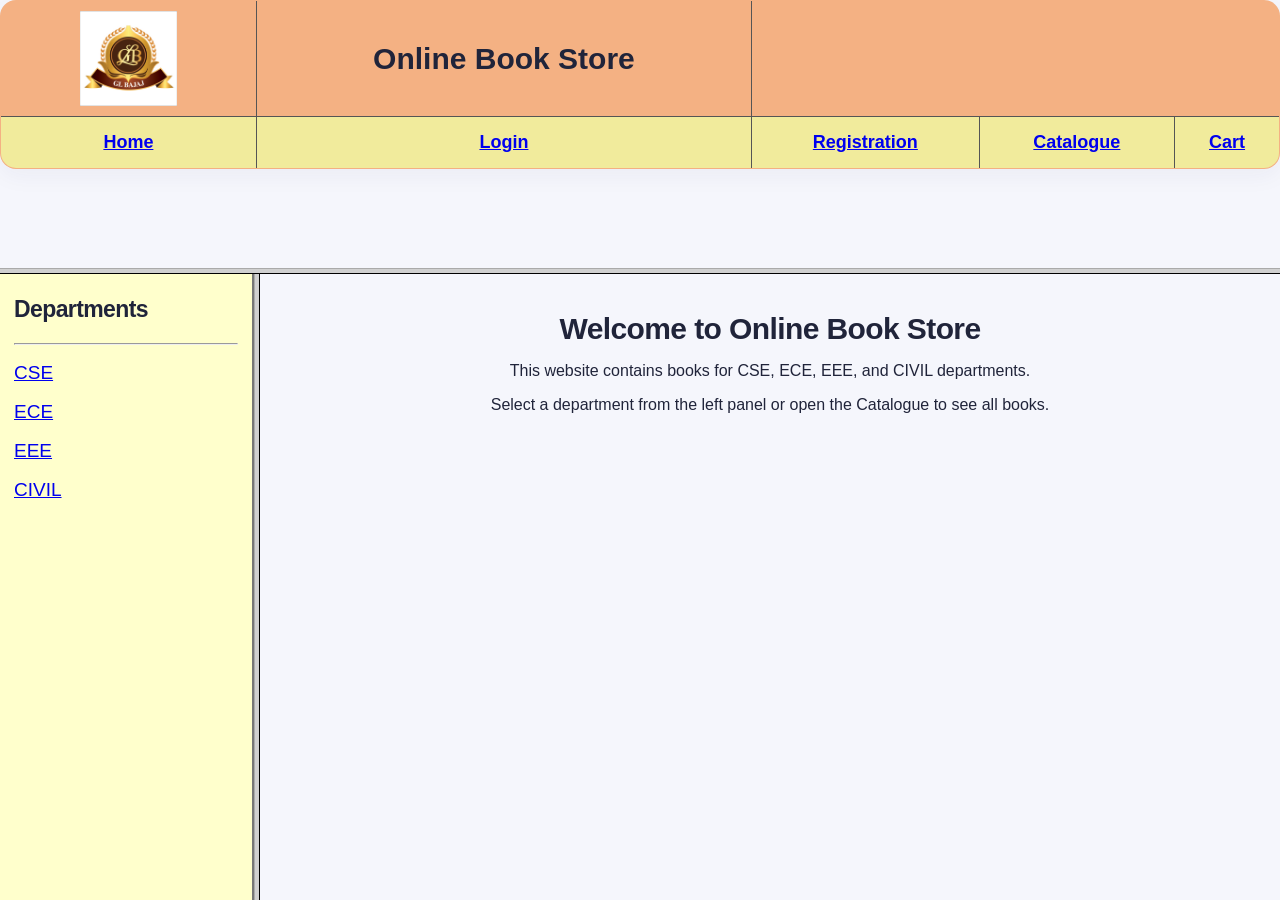
<file: index.html>
<!DOCTYPE html>
<html lang="en">
<head><meta charset="UTF-8"><meta name="viewport" content="width=device-width,initial-scale=1.0"><title>Online Book Store</title></head>
<frameset rows="30%,70%">
  <frame src="top.html" name="top" title="Book store header">
  <frameset cols="20%,80%">
    <frame src="left.html" name="left" title="Departments">
    <frame src="home.html" name="right" title="Main content">
  </frameset>
</frameset>
</html>
</file>
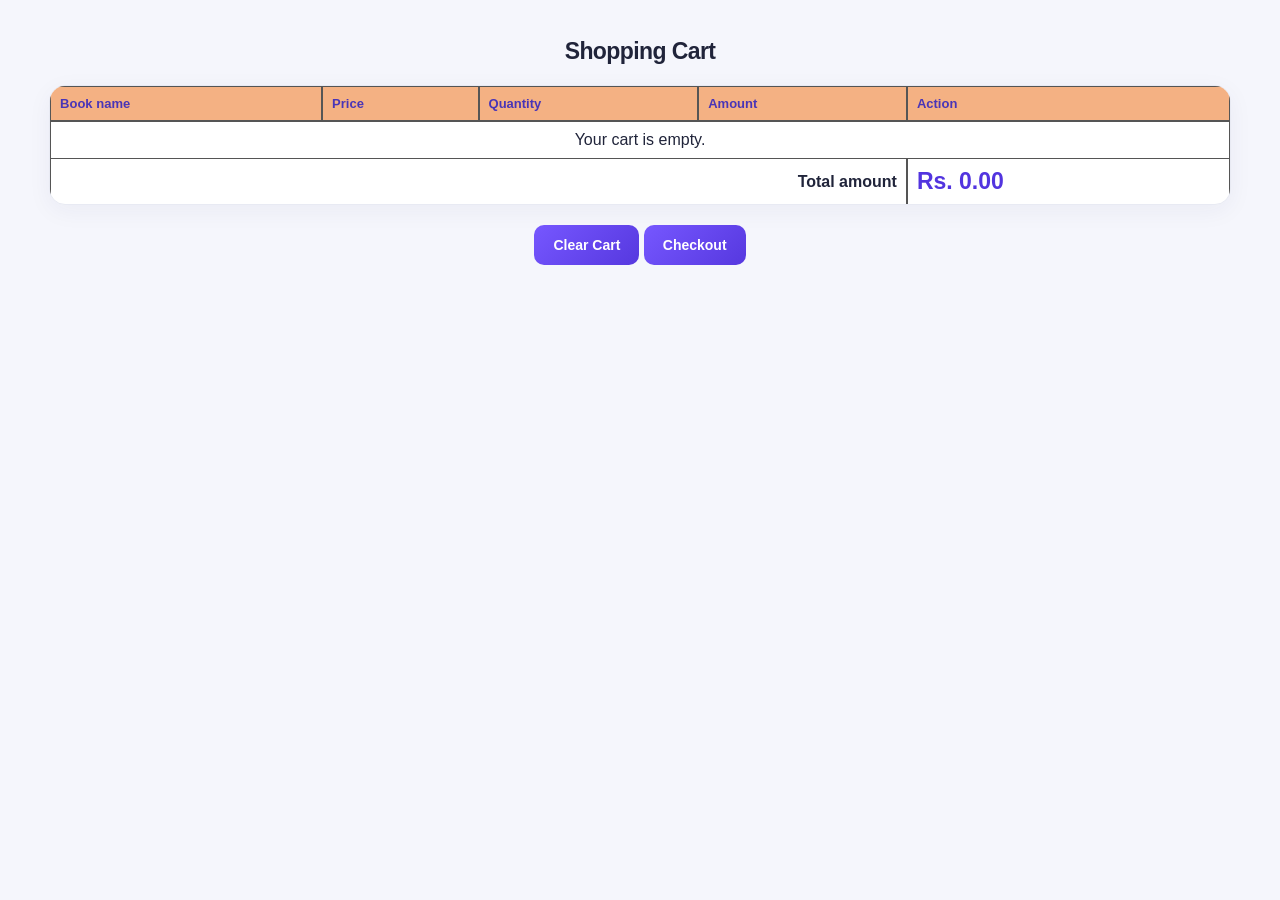
<file: cart.html>
<!DOCTYPE html>
<html lang="en">
    <head>
        <meta charset="UTF-8">
        <meta name="viewport" content="width=device-width,initial-scale=1.0">
        <title>Online Book Store - Cart</title>
        <link rel="stylesheet" href="styles.css">
        <script src="store.js" defer></script>
    </head>
<body>
    <div class="page-wrap">
        <h2 class="page-title">Shopping Cart</h2>
<table class="cart-table">
    <thead>
        <tr>
            <th>Book name</th>
            <th>Price</th>
            <th>Quantity</th>
            <th>Amount</th>
            <th>Action</th>
        </tr>
    </thead>
    <tbody id="cartRows"></tbody>
<tfoot>
    <tr>
        <td colspan="4" class="total">Total amount</td>
        <td id="cartTotal">$0.00</td>
    </tr>
</tfoot>
</table>
<div class="center">
    <button type="button" onclick="clearCart()">Clear Cart</button>
     <button type="button" onclick="checkout()">Checkout</button>
    </div>
<p id="checkoutMessage" class="center"></p>
</div>
<script>function checkout(){const cart=getCart();const msg=document.getElementById('checkoutMessage');if(!cart.length){msg.textContent='Your cart is empty.';return;}msg.textContent='Demo checkout complete — no real payment was taken.';clearCart();}</script>
<script>renderCart();</script>
</body>
</html>
</file>
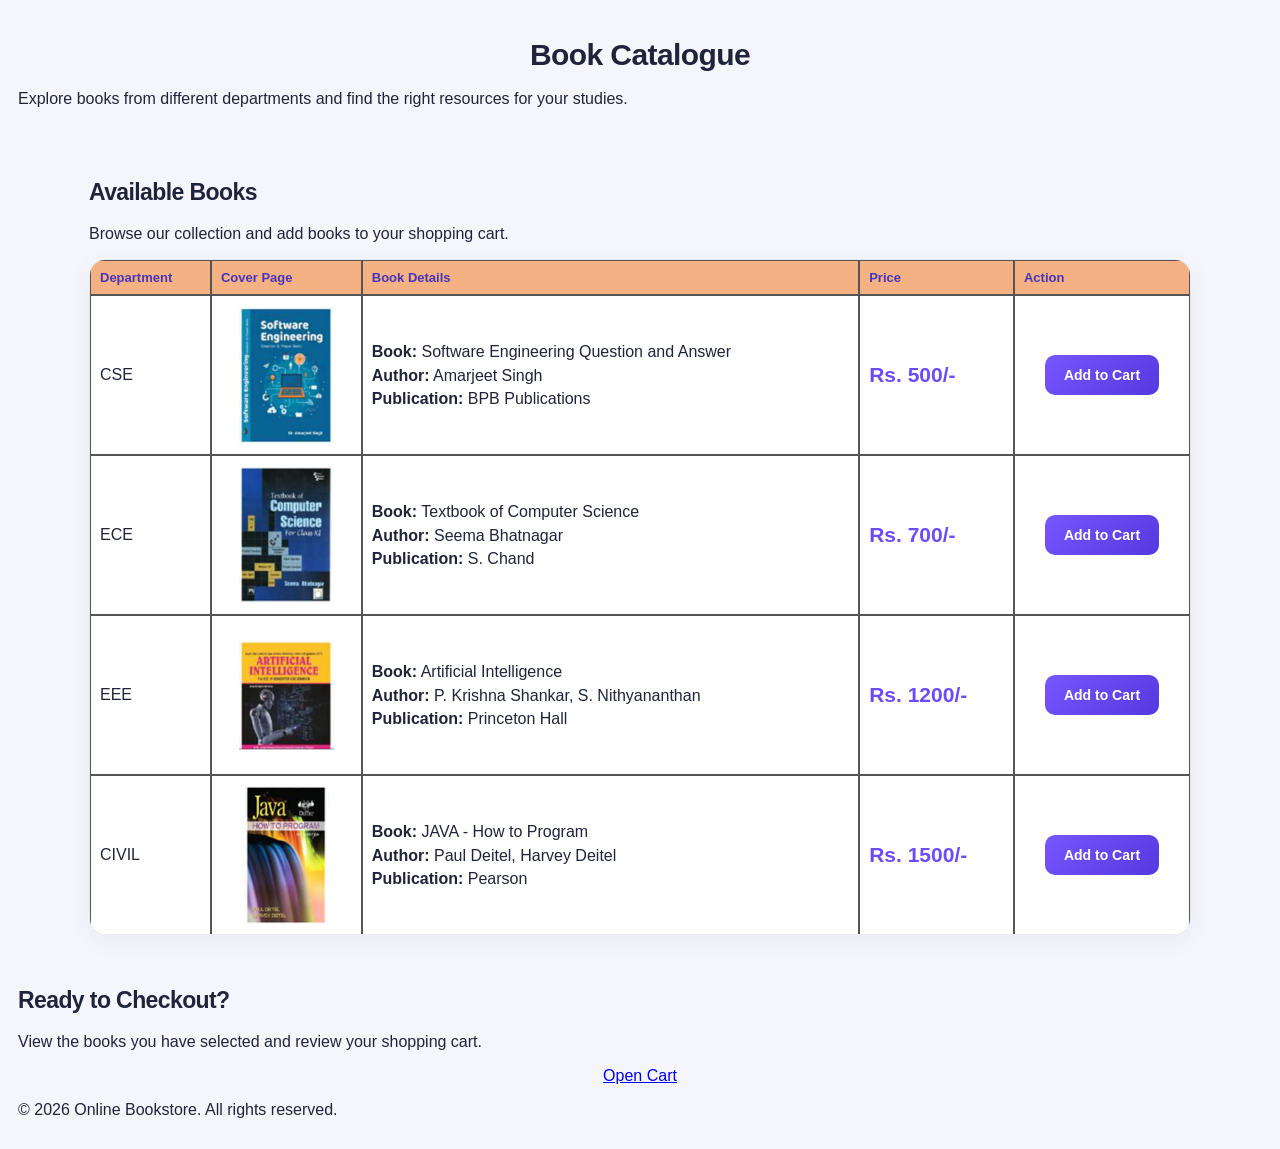
<file: catalogue.html>
<!DOCTYPE html>
<html lang="en">

<head>
    <meta charset="UTF-8">

    <meta name="viewport" content="width=device-width, initial-scale=1.0">

    <meta
        name="description"
        content="Browse our book catalogue to explore books from different departments and add your favourite books to the cart."
    >

    <title>Book Catalogue | Online Bookstore</title>

    <link rel="stylesheet" href="styles.css">

    <script src="store.js" defer></script>
</head>

<body>

    <div class="page-wrap">

        <header class="page-header">

            <h1 class="page-title">
                Book Catalogue
            </h1>

            <p class="page-subtitle">
                Explore books from different departments
                and find the right resources for your studies.
            </p>

        </header>


        <main class="catalogue-section">

            <div class="catalogue-heading">

                <h2>Available Books</h2>

                <p>
                    Browse our collection and add books
                    to your shopping cart.
                </p>

            </div>


            <div class="table-container">

                <table class="catalogue">

                    <thead>

                        <tr>
                            <th scope="col">Department</th>
                            <th scope="col">Cover Page</th>
                            <th scope="col">Book Details</th>
                            <th scope="col">Price</th>
                            <th scope="col">Action</th>
                        </tr>

                    </thead>


                    <tbody>

                        <tr>

                            <td class="department">
                                CSE
                            </td>

                            <td>
                                <img
                                    class="cover"
                                    src="Book1-Software-Engineering.png"
                                    alt="Software Engineering Question and Answer book cover"
                                    loading="lazy"
                                >
                            </td>

                            <td class="book-info">

                                <strong>Book:</strong>
                                Software Engineering Question and Answer

                                <br>

                                <strong>Author:</strong>
                                Amarjeet Singh

                                <br>

                                <strong>Publication:</strong>
                                BPB Publications

                            </td>

                            <td class="price">
                                Rs. 500/-
                            </td>

                            <td class="center">

                                <button
                                    type="button"
                                    onclick="addToCart(
                                        'Software Engineering Question and Answer',
                                        'Amarjeet Singh',
                                        'BPB Publications',
                                        500,
                                        'Book1-Software-Engineering.png'
                                    )"
                                >
                                    Add to Cart
                                </button>

                            </td>

                        </tr>


                        <tr>

                            <td class="department">
                                ECE
                            </td>

                            <td>
                                <img
                                    class="cover"
                                    src="Book2-Computer-Science.png"
                                    alt="Textbook of Computer Science book cover"
                                    loading="lazy"
                                >
                            </td>

                            <td class="book-info">

                                <strong>Book:</strong>
                                Textbook of Computer Science

                                <br>

                                <strong>Author:</strong>
                                Seema Bhatnagar

                                <br>

                                <strong>Publication:</strong>
                                S. Chand

                            </td>

                            <td class="price">
                                Rs. 700/-
                            </td>

                            <td class="center">

                                <button
                                    type="button"
                                    onclick="addToCart(
                                        'Textbook of Computer Science',
                                        'Seema Bhatnagar',
                                        'S. Chand',
                                        700,
                                        'Book2-Computer-Science.png'
                                    )"
                                >
                                    Add to Cart
                                </button>

                            </td>

                        </tr>


                        <tr>

                            <td class="department">
                                EEE
                            </td>

                            <td>
                                <img
                                    class="cover"
                                    src="Book3-Artificial-Intelligence.png"
                                    alt="Artificial Intelligence book cover"
                                    loading="lazy"
                                >
                            </td>

                            <td class="book-info">

                                <strong>Book:</strong>
                                Artificial Intelligence

                                <br>

                                <strong>Author:</strong>
                                P. Krishna Shankar,
                                S. Nithyananthan

                                <br>

                                <strong>Publication:</strong>
                                Princeton Hall

                            </td>

                            <td class="price">
                                Rs. 1200/-
                            </td>

                            <td class="center">

                                <button
                                    type="button"
                                    onclick="addToCart(
                                        'Artificial Intelligence',
                                        'P. Krishna Shankar, S. Nithyananthan',
                                        'Princeton Hall',
                                        1200,
                                        'Book3-Artificial-Intelligence.png'
                                    )"
                                >
                                    Add to Cart
                                </button>

                            </td>

                        </tr>


                        <tr>

                            <td class="department">
                                CIVIL
                            </td>

                            <td>
                                <img
                                    class="cover"
                                    src="Book4-Java-How-to-Program.png"
                                    alt="JAVA - How to Program book cover"
                                    loading="lazy"
                                >
                            </td>

                            <td class="book-info">

                                <strong>Book:</strong>
                                JAVA - How to Program

                                <br>

                                <strong>Author:</strong>
                                Paul Deitel, Harvey Deitel

                                <br>

                                <strong>Publication:</strong>
                                Pearson

                            </td>

                            <td class="price">
                                Rs. 1500/-
                            </td>

                            <td class="center">

                                <button
                                    type="button"
                                    onclick="addToCart(
                                        'JAVA - How to Program',
                                        'Paul Deitel, Harvey Deitel',
                                        'Pearson',
                                        1500,
                                        'Book4-Java-How-to-Program.png'
                                    )"
                                >
                                    Add to Cart
                                </button>

                            </td>

                        </tr>

                    </tbody>

                </table>

            </div>

        </main>


        <section class="cart-navigation">

            <h2>Ready to Checkout?</h2>

            <p>
                View the books you have selected
                and review your shopping cart.
            </p>

            <div class="center">

                <a href="cart.html" class="cart-link">
                    Open Cart
                </a>

            </div>

        </section>


        <footer class="page-footer">

            <p>
                &copy; 2026 Online Bookstore.
                All rights reserved.
            </p>

        </footer>

    </div>

</body>

</html>
</file>
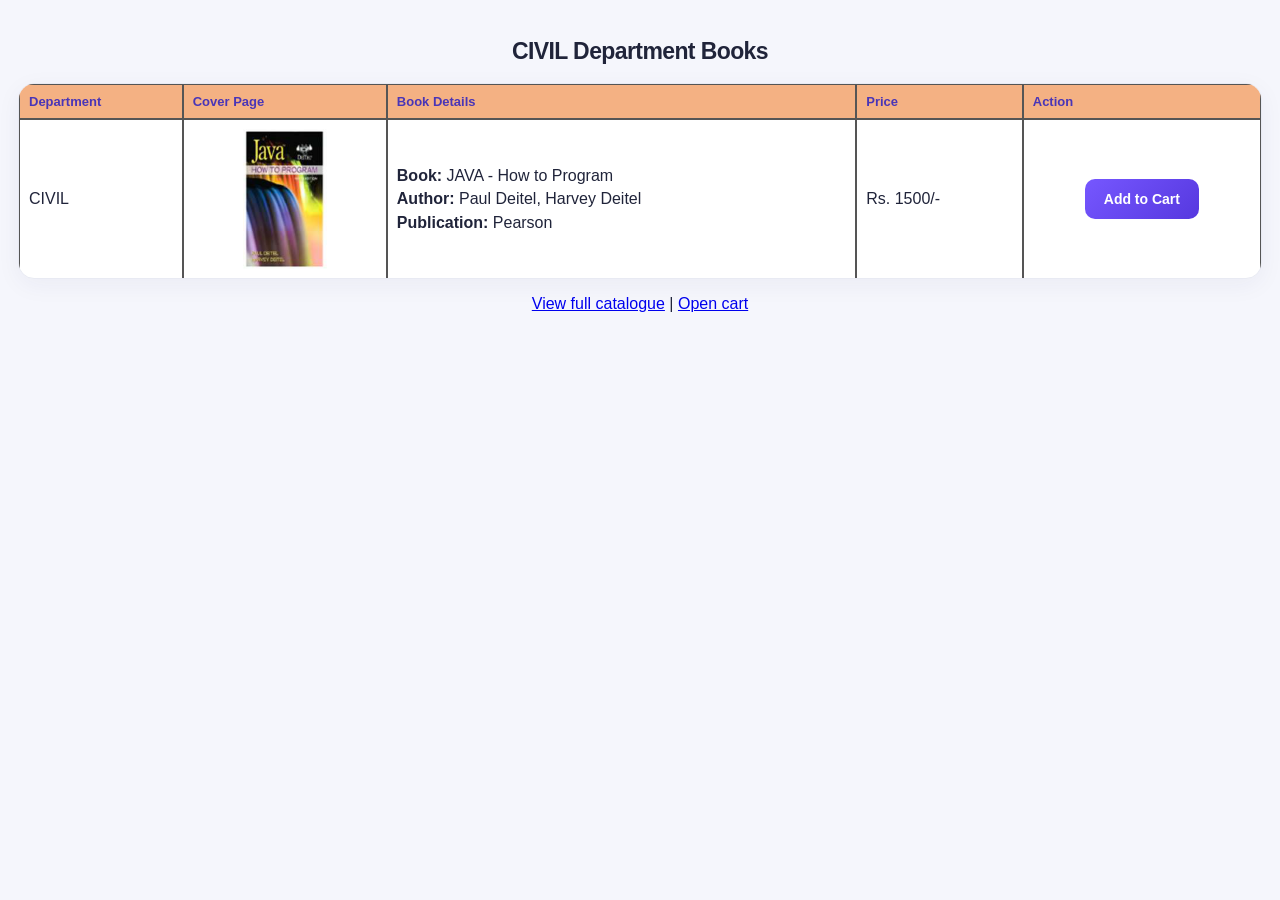
<file: civil.html>
<!DOCTYPE html>
<html lang="en">
    <head>
        <meta charset="UTF-8">
        <meta name="viewport" content="width=device-width,initial-scale=1.0">
        <title>CIVIL Books</title>
        <link rel="stylesheet" href="styles.css">
        <script src="store.js" defer></script>
    </head>
<body>
    <div class="page-wrap">
        <h2 class="page-title">CIVIL Department Books</h2>
        <table class="catalogue"><tr>
            <th>Department</th>
            <th>Cover Page</th>
            <th>Book Details</th>
            <th>Price</th>
            <th>Action</th>
        </tr>
<tr>
    <td>CIVIL</td>
    <td><img class="cover" src="Book4-Java-How-to-Program.png" alt="JAVA - How to Program cover"></td>
    <td class="book-info"><strong>Book:</strong> JAVA - How to Program<br><strong>Author:</strong> Paul Deitel, Harvey Deitel<br><strong>Publication:</strong> Pearson</td>
    <td>Rs. 1500/-</td><td class="center"><button onclick="addToCart('JAVA - How to Program','Paul Deitel, Harvey Deitel','Pearson',1500,'assets/Book4-Java-How-to-Program.png')">Add to Cart</button></td></tr></table>
    <p class="center"><a href="catalogue.html">View full catalogue</a> | <a href="cart.html">Open cart</a></p>
</div>
</body>
</html>
</file>
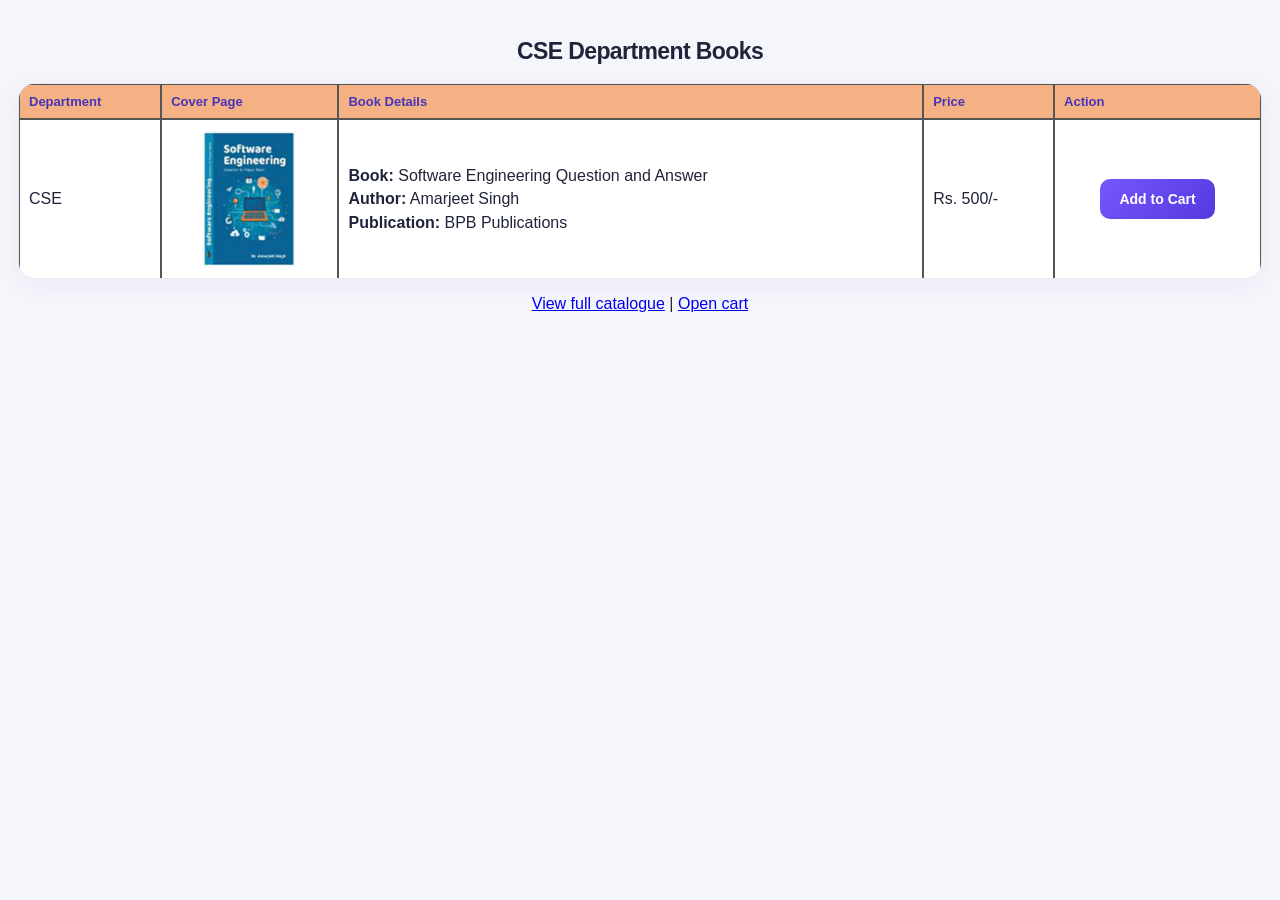
<file: cse.html>
<!DOCTYPE html>
<html lang="en">
    <head>
        <meta charset="UTF-8">
        <meta name="viewport" content="width=device-width,initial-scale=1.0">
        <title>CSE Books</title>
        <link rel="stylesheet" href="styles.css">
        <script src="store.js" defer></script>
    </head>
<body>
    <div class="page-wrap">
        <h2 class="page-title">CSE Department Books</h2>
        <table class="catalogue">
            <tr>
                <th>Department</th>
                <th>Cover Page</th>
                <th>Book Details</th>
                <th>Price</th>
                <th>Action</th>
            </tr>
<tr>
    <td>CSE</td>
    <td>
        <img class="cover" src="Book1-Software-Engineering.png" alt="Software Engineering Question and Answer cover">
    </td>
    <td class="book-info">
        <strong>Book:</strong> Software Engineering Question and Answer<br><strong>Author:</strong> Amarjeet Singh<br><strong>Publication:</strong> BPB Publications</td><td>Rs. 500/-</td>
        <td class="center"><button onclick="addToCart('Software Engineering Question and Answer','Amarjeet Singh','BPB Publications',500,'assets/Book1-Software-Engineering.png')">Add to Cart</button>
        </td></tr></table><p class="center">
            <a href="catalogue.html">View full catalogue</a> | <a href="cart.html">Open cart</a></p>
        </div>
    </body>
    </html>
</file>
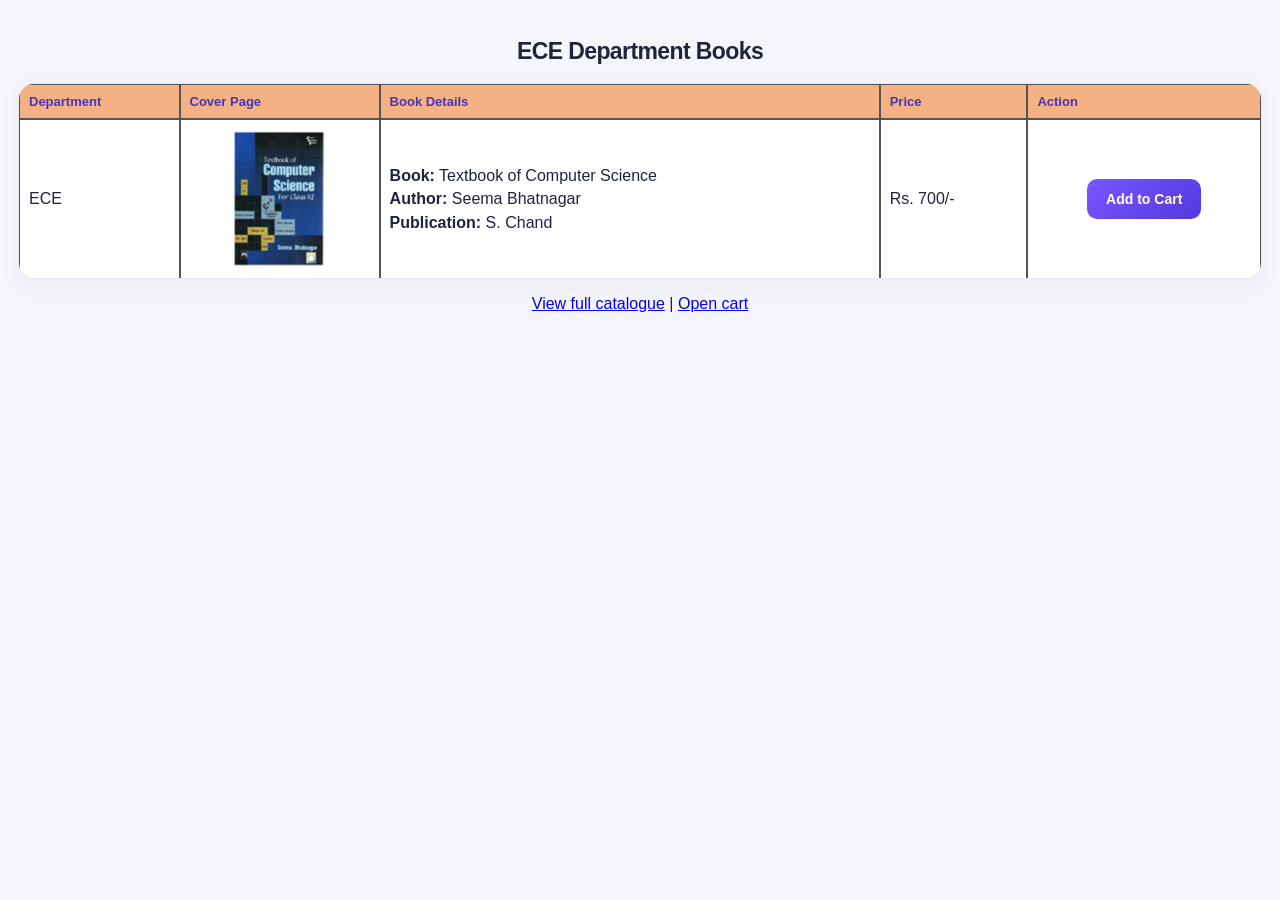
<file: ece.html>
<!DOCTYPE html>
<html lang="en">

<head>
    <meta charset="UTF-8">
    <meta name="viewport" content="width=device-width, initial-scale=1.0">

    <title>ECE Books</title>

    <link rel="stylesheet" href="styles.css">
    <script src="store.js" defer></script>
</head>

<body>

    <div class="page-wrap">

        <h2 class="page-title">ECE Department Books</h2>

        <table class="catalogue">

            <tr>
                <th>Department</th>
                <th>Cover Page</th>
                <th>Book Details</th>
                <th>Price</th>
                <th>Action</th>
            </tr>

            <tr>
                <td>ECE</td>

                <td>
                    <img
                        class="cover"
                        src="Book2-Computer-Science.png"
                        alt="Textbook of Computer Science cover"
                    >
                </td>

                <td class="book-info">
                    <strong>Book:</strong> Textbook of Computer Science<br>
                    <strong>Author:</strong> Seema Bhatnagar<br>
                    <strong>Publication:</strong> S. Chand
                </td>

                <td>Rs. 700/-</td>

                <td class="center">
                    <button onclick="addToCart('Textbook of Computer Science','Seema Bhatnagar','S. Chand',700,'assets/Book2-Computer-Science.png')">
                        Add to Cart
                    </button>
                </td>
            </tr>

        </table>

        <p class="center">
            <a href="catalogue.html">View full catalogue</a> |
            <a href="cart.html">Open cart</a>
        </p>

    </div>

</body>

</html>
</file>
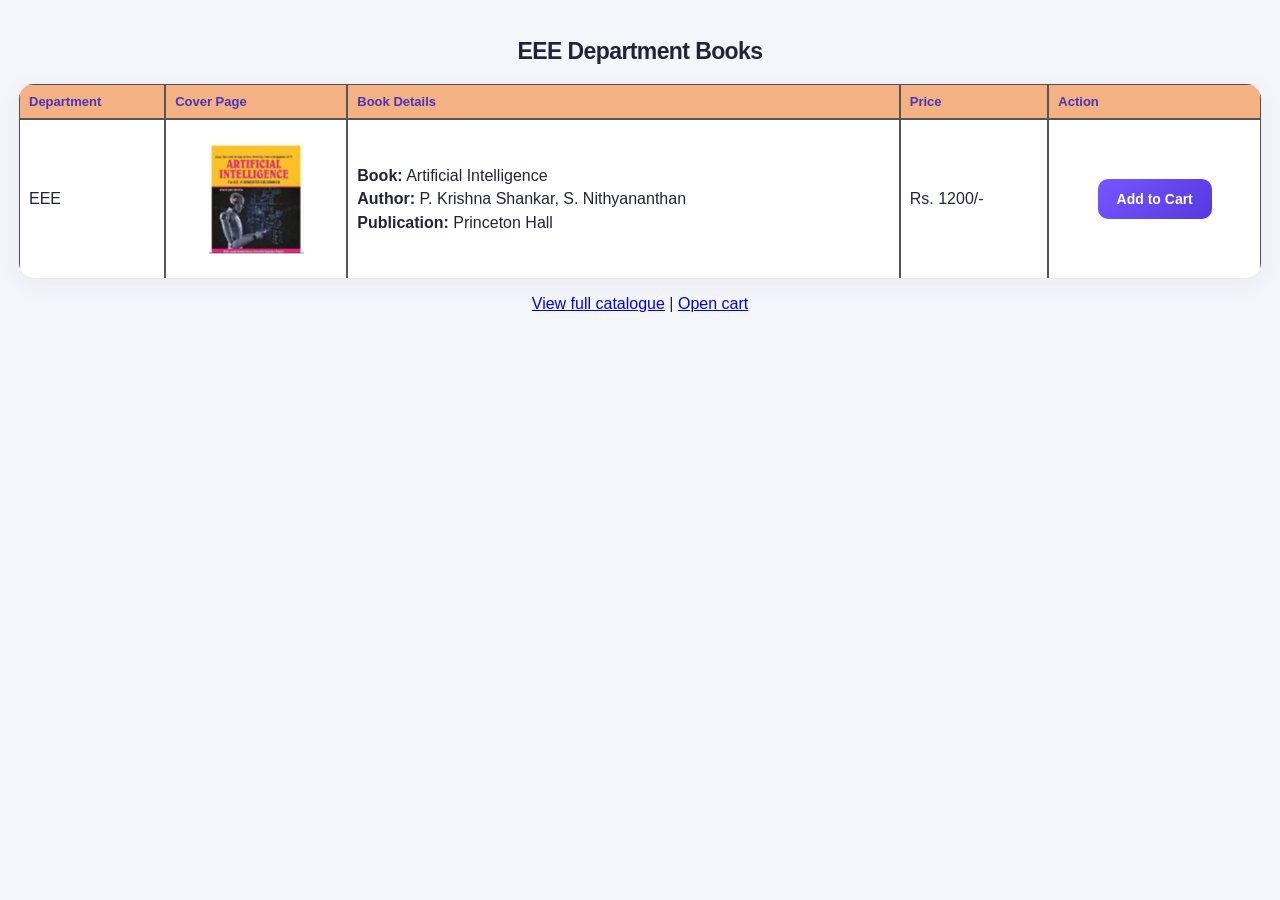
<file: eee.html>
<!DOCTYPE html>
<html lang="en">

<head>
    <meta charset="UTF-8">
    <meta name="viewport" content="width=device-width, initial-scale=1.0">

    <title>EEE Books</title>

    <link rel="stylesheet" href="styles.css">
    <script src="store.js" defer></script>
</head>

<body>

    <div class="page-wrap">

        <h2 class="page-title">EEE Department Books</h2>

        <table class="catalogue">

            <tr>
                <th>Department</th>
                <th>Cover Page</th>
                <th>Book Details</th>
                <th>Price</th>
                <th>Action</th>
            </tr>

            <tr>
                <td>EEE</td>

                <td>
                    <img
                        class="cover"
                        src="Book3-Artificial-Intelligence.png"
                        alt="Artificial Intelligence cover"
                    >
                </td>

                <td class="book-info">
                    <strong>Book:</strong> Artificial Intelligence<br>
                    <strong>Author:</strong> P. Krishna Shankar, S. Nithyananthan<br>
                    <strong>Publication:</strong> Princeton Hall
                </td>

                <td>Rs. 1200/-</td>

                <td class="center">
                    <button onclick="addToCart('Artificial Intelligence','P. Krishna Shankar, S. Nithyananthan','Princeton Hall',1200,'assets/Book3-Artificial-Intelligence.png')">
                        Add to Cart
                    </button>
                </td>
            </tr>

        </table>

        <p class="center">
            <a href="catalogue.html">View full catalogue</a> |
            <a href="cart.html">Open cart</a>
        </p>

    </div>

</body>

</html>
</file>
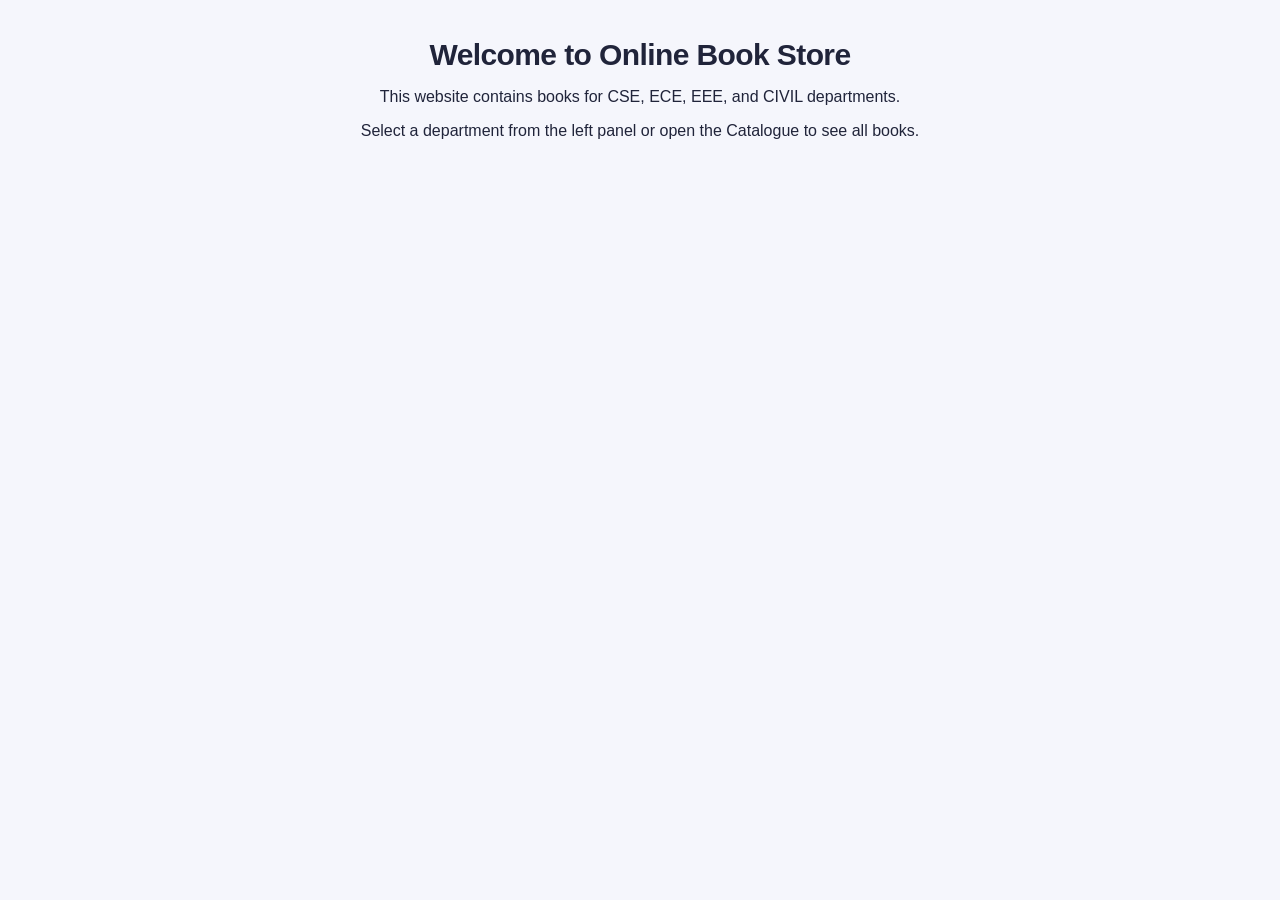
<file: home.html>
<!DOCTYPE html>
<html lang="en">
    <head>
        <meta charset="UTF-8">
        <meta name="viewport" content="width=device-width,initial-scale=1.0">
        <title>Welcome</title>
        <link rel="stylesheet" href="styles.css">
    </head>

<body>
    <div class="home-copy">
        <h1>Welcome to Online Book Store</h1>
        <p>This website contains books for CSE, ECE, EEE, and CIVIL departments.</p>
        <p>Select a department from the left panel or open the Catalogue to see all books.</p>
    </div>
</body>
</html>
</file>
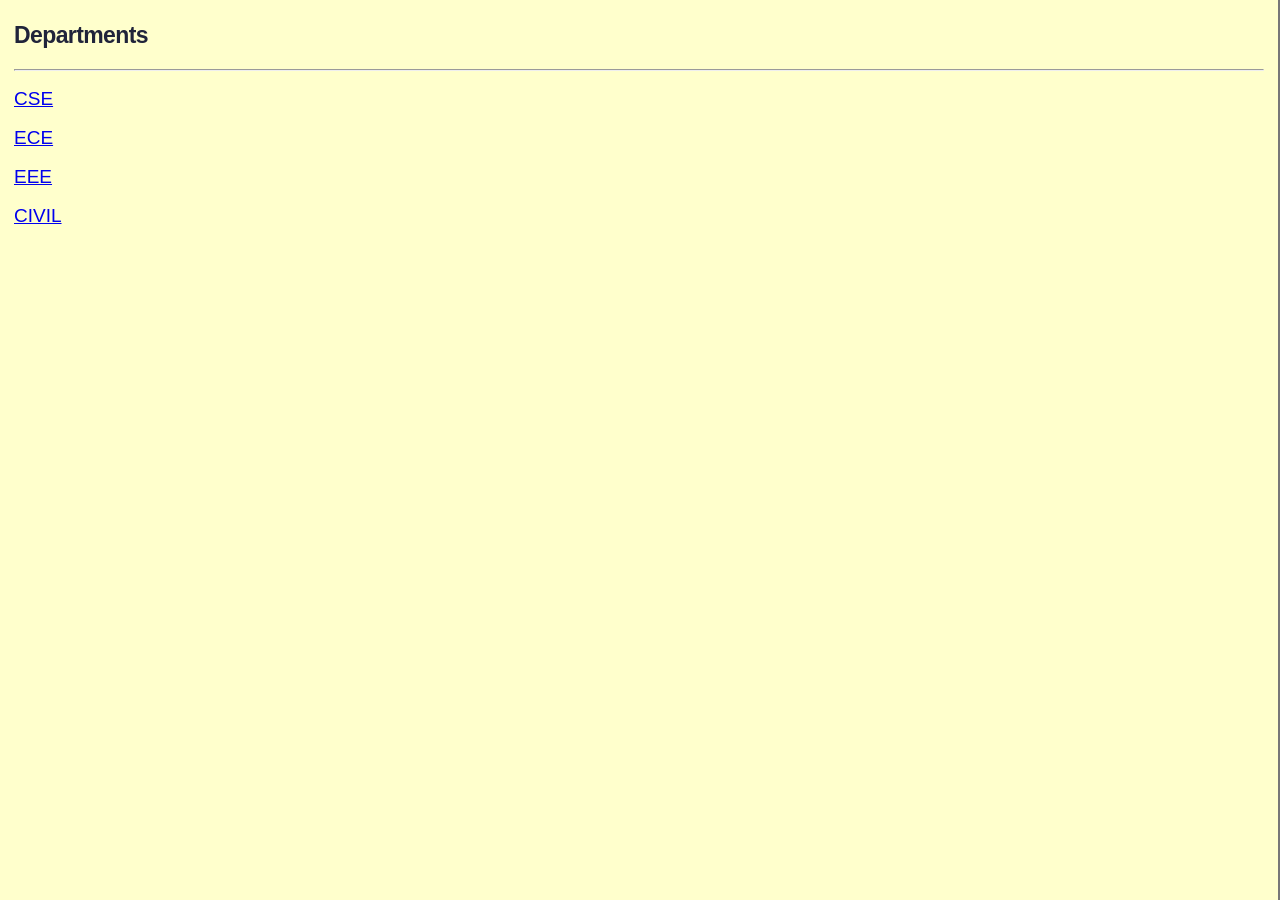
<file: left.html>
<!DOCTYPE html>
<html lang="en">

<head>
    <meta charset="UTF-8">
    <meta name="viewport" content="width=device-width, initial-scale=1.0">

    <title>Departments</title>

    <link rel="stylesheet" href="styles.css">
</head>

<body class="department-panel">

    <h2>Departments</h2>

    <hr>

    <a href="cse.html" target="right">CSE</a>

    <a href="ece.html" target="right">ECE</a>

    <a href="eee.html" target="right">EEE</a>

    <a href="civil.html" target="right">CIVIL</a>

</body>

</html>
</file>
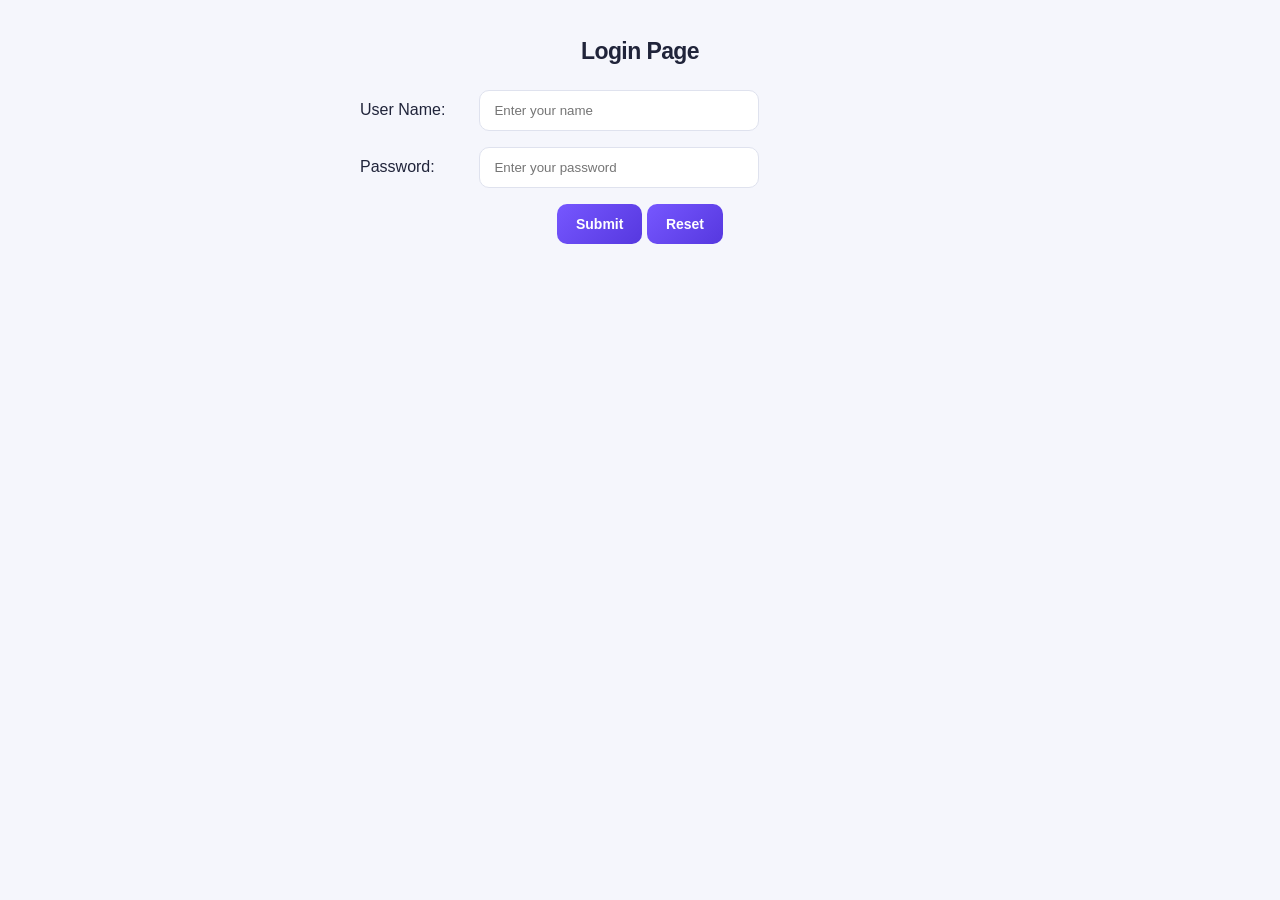
<file: login.html>
<!DOCTYPE html>
<html lang="en">

<head>
    <meta charset="UTF-8">
    <meta name="viewport" content="width=device-width, initial-scale=1.0">

    <title>Login</title>

    <link rel="stylesheet" href="styles.css">
</head>

<body>

    <div class="page-wrap">

        <h2 class="page-title">Login Page</h2>

        <form class="form-card" id="loginForm">

            <p>
                <label for="username">User Name:</label>

                <input
                    id="username"
                    name="username"
                    type="text"
                    placeholder="Enter your name"
                    required
                    minlength="3"
                >
            </p>

            <p>
                <label for="password">Password:</label>

                <input
                    id="password"
                    name="password"
                    type="password"
                    placeholder="Enter your password"
                    required
                    minlength="6"
                >
            </p>

            <p class="center">
                <button type="submit">Submit</button>

                <button type="reset">Reset</button>
            </p>

            <p
                id="loginMessage"
                class="message center"
                aria-live="polite"
            ></p>

        </form>

    </div>

    <script>
        document.getElementById('loginForm').addEventListener('submit', e => {
            e.preventDefault();

            document.getElementById('loginMessage').textContent =
                'Demo login successful. This lab project does not use a real account server.';
        });

        document.getElementById('loginForm').addEventListener('reset', () => {
            document.getElementById('loginMessage').textContent = '';
        });
    </script>

</body>

</html>
</file>
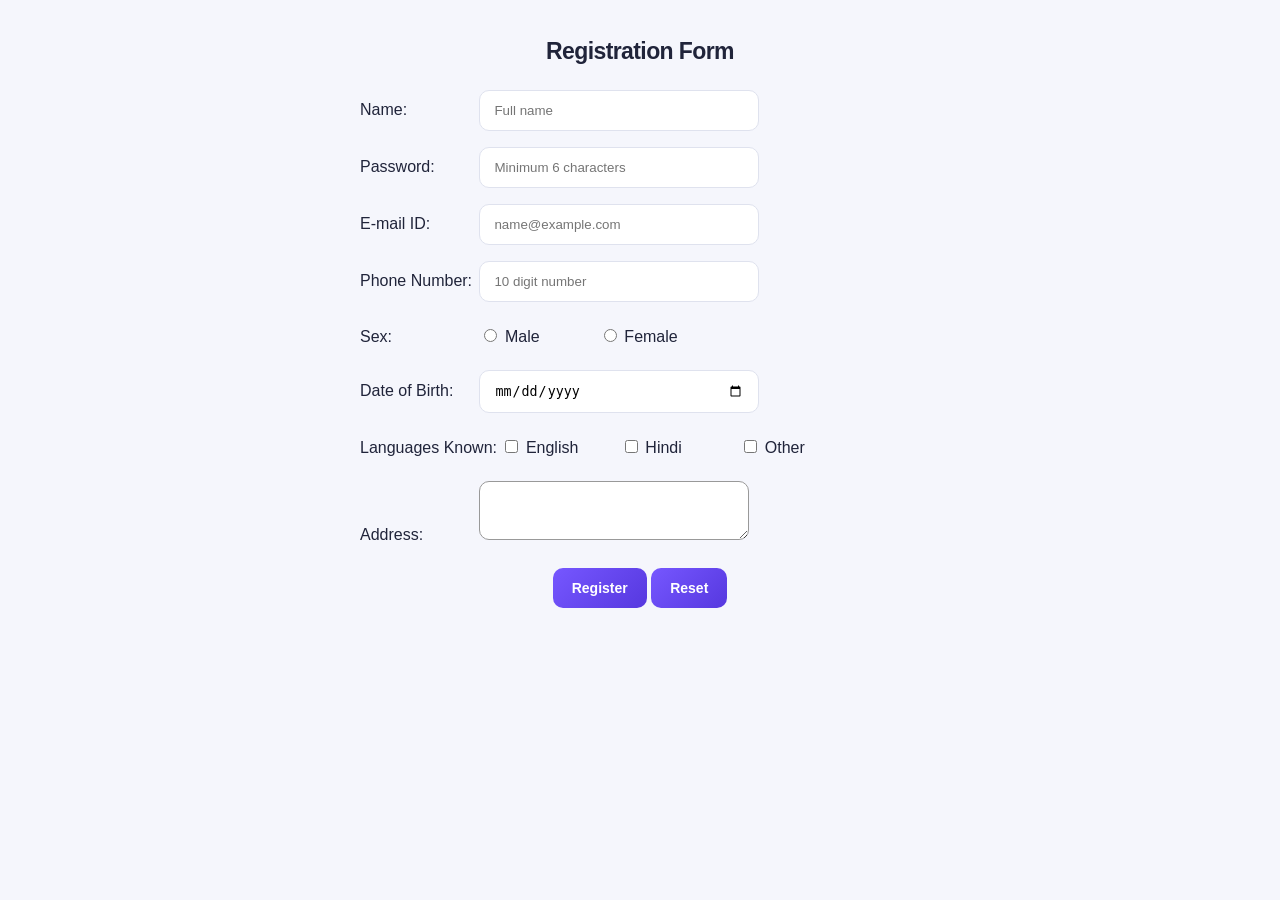
<file: registration.html>
<!DOCTYPE html>
<html lang="en">

<head>
    <meta charset="UTF-8">
    <meta name="viewport" content="width=device-width, initial-scale=1.0">

    <title>Registration</title>

    <link rel="stylesheet" href="styles.css">
</head>

<body>

    <div class="page-wrap">

        <h2 class="page-title">Registration Form</h2>

        <form class="form-card" id="registrationForm">

            <p>
                <label for="name">Name:</label>

                <input
                    id="name"
                    name="name"
                    type="text"
                    placeholder="Full name"
                    required
                    pattern="[A-Za-z ]{3,}"
                    title="Use at least 3 letters"
                >
            </p>

            <p>
                <label for="regPassword">Password:</label>

                <input
                    id="regPassword"
                    name="password"
                    type="password"
                    required
                    minlength="6"
                    placeholder="Minimum 6 characters"
                >
            </p>

            <p>
                <label for="email">E-mail ID:</label>

                <input
                    id="email"
                    name="email"
                    type="email"
                    required
                    placeholder="name@example.com"
                >
            </p>

            <p>
                <label for="phone">Phone Number:</label>

                <input
                    id="phone"
                    name="phone"
                    type="tel"
                    required
                    pattern="[0-9]{10}"
                    maxlength="10"
                    placeholder="10 digit number"
                >
            </p>

            <p>
                <label>Sex:</label>

                <label>
                    <input
                        type="radio"
                        name="sex"
                        value="Male"
                        required
                    >
                    Male
                </label>

                <label>
                    <input
                        type="radio"
                        name="sex"
                        value="Female"
                    >
                    Female
                </label>
            </p>

            <p>
                <label for="dob">Date of Birth:</label>

                <input
                    id="dob"
                    type="date"
                    required
                >
            </p>

            <p>
                <label>Languages Known:</label>

                <label>
                    <input type="checkbox" value="English">
                    English
                </label>

                <label>
                    <input type="checkbox" value="Hindi">
                    Hindi
                </label>

                <label>
                    <input type="checkbox" value="Other">
                    Other
                </label>
            </p>

            <p>
                <label for="address">Address:</label>

                <textarea
                    id="address"
                    rows="3"
                    cols="30"
                    required
                ></textarea>
            </p>

            <p class="center">
                <button type="submit">Register</button>

                <button type="reset">Reset</button>
            </p>

            <p
                id="regMessage"
                class="message center"
                aria-live="polite"
            ></p>

        </form>

    </div>

    <script>
        document.getElementById('registrationForm').addEventListener('submit', e => {
            e.preventDefault();

            document.getElementById('regMessage').textContent =
                'Registration form validated successfully (demo only).';
        });

        document.getElementById('registrationForm').addEventListener('reset', () =>
            document.getElementById('regMessage').textContent = ''
        );
    </script>

</body>

</html>
</file>
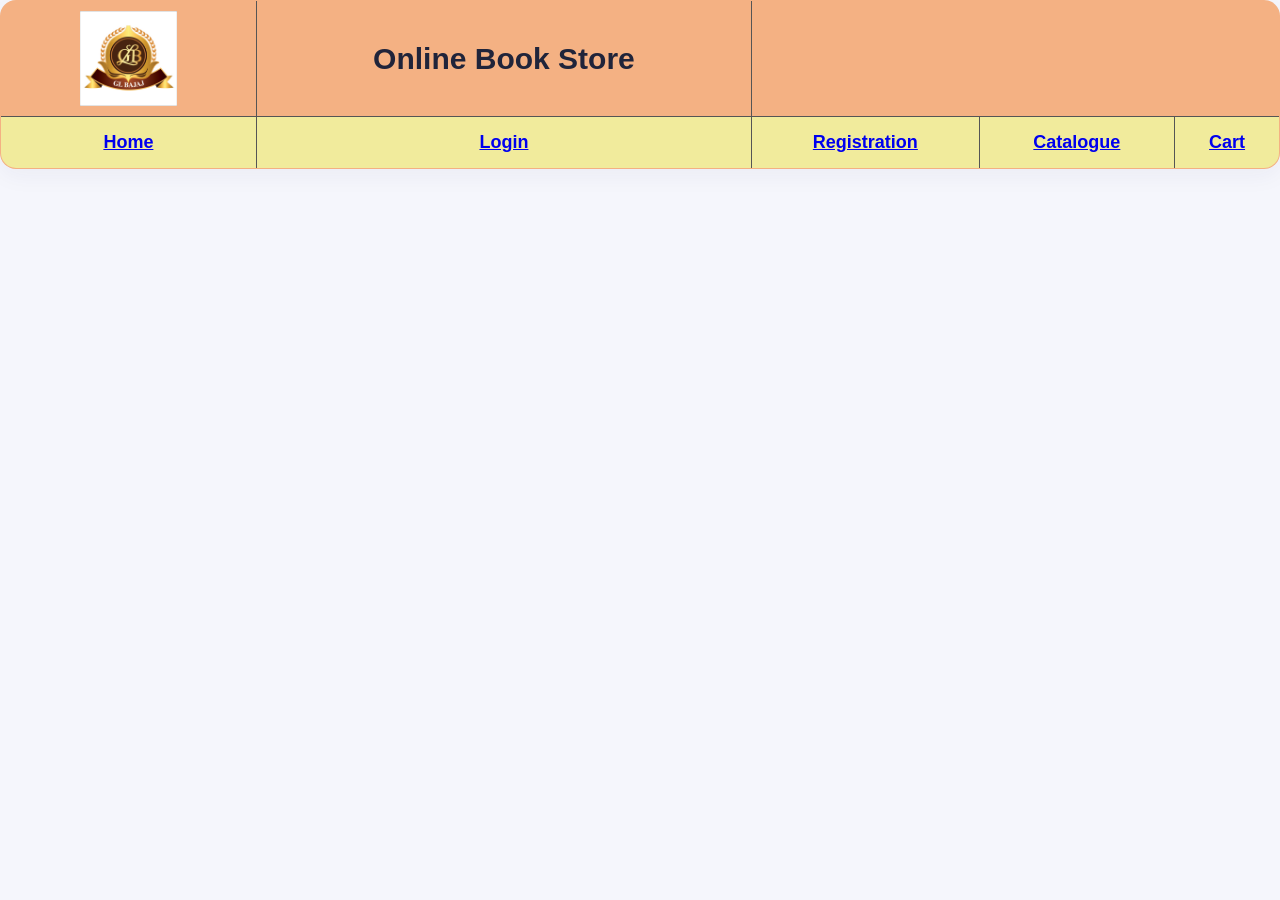
<file: top.html>
<!DOCTYPE html>
<html lang="en">

<head>
    <meta charset="UTF-8">
    <meta name="viewport" content="width=device-width, initial-scale=1.0">

    <title>Online Book Store Header</title>

    <link rel="stylesheet" href="styles.css">
</head>

<body>

    <table class="site-header">

        <tr>
            <td class="site-logo">
                <img src="image.png" alt="Books Store logo">
            </td>

            <td class="site-name">
                Online Book Store
            </td>
        </tr>

        <tr class="site-nav">

            <td>
                <a href="home.html" target="right">Home</a>
            </td>

            <td>
                <a href="login.html" target="right">Login</a>
            </td>

            <td>
                <a href="registration.html" target="right">Registration</a>
            </td>

            <td>
                <a href="catalogue.html" target="right">Catalogue</a>
            </td>

            <td>
                <a href="cart.html" target="right">Cart</a>
            </td>

        </tr>

    </table>

</body>

</html>
</file>
<file: styles.css>
:root { --orange:#f4b183; --pale:#f1eb9c; --border:#555; --paper:#fff; --ink:#111; }
* { box-sizing:border-box; }
body { margin:0; font-family:"Times New Roman",serif; color:var(--ink); background:#fff; }
a { color:#00e; }
a:visited { color:#551a8b; }
a:hover { color:#d00; }
a:active { color:#f60; }
table { border-collapse:collapse; }
.site-header { width:100%; border-collapse:collapse; background:var(--orange); }
.site-header td,.site-header th { border:1px solid #555; padding:8px; text-align:center; }
.site-logo { width:20%; height:116px; }
.site-logo img { display:block; width:180px; max-width:100%; max-height:95px; object-fit:contain; margin:auto; }
.site-name { font-size:30px; font-weight:bold; }
.site-nav { background:var(--pale); }
.site-nav a { display:block; padding:7px 3px; font-weight:bold; font-size:18px; }
.page-title { text-align:center; margin:24px 0 18px; }
.center { text-align:center; }
.page-wrap { padding:14px 18px; }
.department-panel { background:#ffffcc; min-height:100vh; padding:14px; border-right:2px solid #777; }
.department-panel h2 { margin:8px 0 20px; }
.department-panel a { display:block; margin:17px 0; font-size:19px; }
.catalogue { width:100%; margin:0 auto; }
.catalogue th,.catalogue td { border:1px solid #555; padding:9px; vertical-align:middle; }
.catalogue th { background:var(--orange); }
.cover { width:95px; height:140px; object-fit:contain; display:block; margin:auto; }
.book-info { line-height:1.45; }
.price { white-space:nowrap; }
button,.button { cursor:pointer; font-family:inherit; font-size:15px; padding:6px 12px; border:1px solid #888; border-radius:3px; background:linear-gradient(#fff6a5,#ffbe27); color:#111; }
button:hover,.button:hover { filter:brightness(.95); }
.form-card { width:min(560px,95%); margin:25px auto; }
.form-card label { display:inline-block; min-width:115px; margin:8px 0; }
.form-card input,.form-card select,.form-card textarea { padding:6px; border:1px solid #999; }
.form-card input[type="text"],.form-card input[type="password"],.form-card input[type="email"],.form-card input[type="tel"],.form-card input[type="date"] { width:min(280px,95%); }
.message { min-height:1.3em; color:#a00; font-weight:bold; }
.cart-table { width:95%; margin:20px auto; }
.cart-table th,.cart-table td { border:1px solid #555; padding:9px; }
.cart-table th { background:var(--orange); }
.total { text-align:right; font-weight:bold; }
.home-copy { text-align:center; margin:38px 15px; }
.small-note { color:#555; font-size:14px; }
@media(max-width:650px) {
 .site-name { font-size:21px; }
 .site-logo { height:90px; }
 .site-logo img { max-height:70px; }
 .site-nav a { font-size:14px; }
 .catalogue th,.catalogue td { padding:4px; font-size:13px; }
 .cover { width:60px; height:95px; }
}

/* ===== MODERN BOOK STORE UI ===== */

:root {
  --primary: #6c4cff;
  --primary-dark: #5234df;
  --text: #20243a;
  --muted: #747b91;
  --surface: #ffffff;
  --page-bg: #f5f6fc;
  --border: #e8eaf3;
  --success: #15966b;
}

body {
  font-family: "Segoe UI", Arial, sans-serif;
  color: var(--text);
  background: var(--page-bg);
}

/* Main content spacing */
main,
.catalogue-container,
.cart-container {
  max-width: 1150px;
  margin: 28px auto;
  padding: 24px;
}

/* Headings */
h1, h2 {
  color: var(--text);
  font-weight: 750;
  letter-spacing: -0.6px;
}

h1 {
  font-size: 30px;
  margin-bottom: 10px;
}

h2 {
  font-size: 23px;
}

/* Book cards — works with common card classes */
.book-card,
.book,
.product-card {
  background: var(--surface);
  border: 1px solid var(--border);
  border-radius: 18px;
  padding: 22px;
  margin: 14px;
  box-shadow: 0 5px 20px rgba(39, 35, 90, 0.05);
  transition: transform 0.25s ease, box-shadow 0.25s ease;
}

.book-card:hover,
.book:hover,
.product-card:hover {
  transform: translateY(-5px);
  box-shadow: 0 14px 32px rgba(76, 60, 160, 0.12);
}

/* Book images */
.book-card img,
.book img,
.product-card img {
  max-width: 150px;
  max-height: 200px;
  width: auto;
  height: auto;
  object-fit: contain;
  display: block;
  margin: 0 auto 16px;
  border-radius: 8px;
}

/* Price */
.price {
  color: var(--primary);
  font-size: 21px;
  font-weight: 750;
}

/* Attractive buttons */
button,
.btn,
input[type="submit"] {
  background: linear-gradient(135deg, #7657ff, #5638df);
  color: white;
  border: none;
  border-radius: 10px;
  padding: 12px 19px;
  font-size: 14px;
  font-weight: 700;
  cursor: pointer;
  transition: transform 0.2s ease, box-shadow 0.2s ease;
}

button:hover,
.btn:hover,
input[type="submit"]:hover {
  transform: translateY(-2px);
  box-shadow: 0 8px 20px rgba(108, 76, 255, 0.25);
}

/* Cart table */
table {
  width: 100%;
  border-collapse: separate;
  border-spacing: 0;
  background: white;
  border: 1px solid var(--border);
  border-radius: 16px;
  overflow: hidden;
  box-shadow: 0 6px 24px rgba(39, 35, 90, 0.05);
}

th {
  background: #efedff;
  color: #4935b7;
  text-align: left;
  padding: 16px;
  font-size: 13px;
}

td {
  padding: 16px;
  border-bottom: 1px solid var(--border);
  color: var(--text);
}

tr:last-child td {
  border-bottom: none;
}

tbody tr:hover {
  background: #faf9ff;
}

/* Form fields */
input:not([type="submit"]):not([type="checkbox"]),
select,
textarea {
  border: 1px solid #dfe2ee;
  border-radius: 10px;
  padding: 12px 14px;
  outline: none;
  background: white;
  transition: border-color 0.2s, box-shadow 0.2s;
}

input:focus,
select:focus,
textarea:focus {
  border-color: var(--primary);
  box-shadow: 0 0 0 3px rgba(108, 76, 255, 0.12);
}

/* Cart total */
#cartTotal {
  color: var(--primary-dark);
  font-size: 23px;
  font-weight: 800;
}

/* Responsive layout */
@media (max-width: 700px) {
  main,
  .catalogue-container,
  .cart-container {
    margin: 12px auto;
    padding: 12px;
  }

  .book-card,
  .book,
  .product-card {
    margin: 8px 0;
    padding: 16px;
  }

  table {
    font-size: 13px;
  }

  th, td {
    padding: 10px 8px;
  }

  h1 {
    font-size: 25px;
  }
}
</file>
